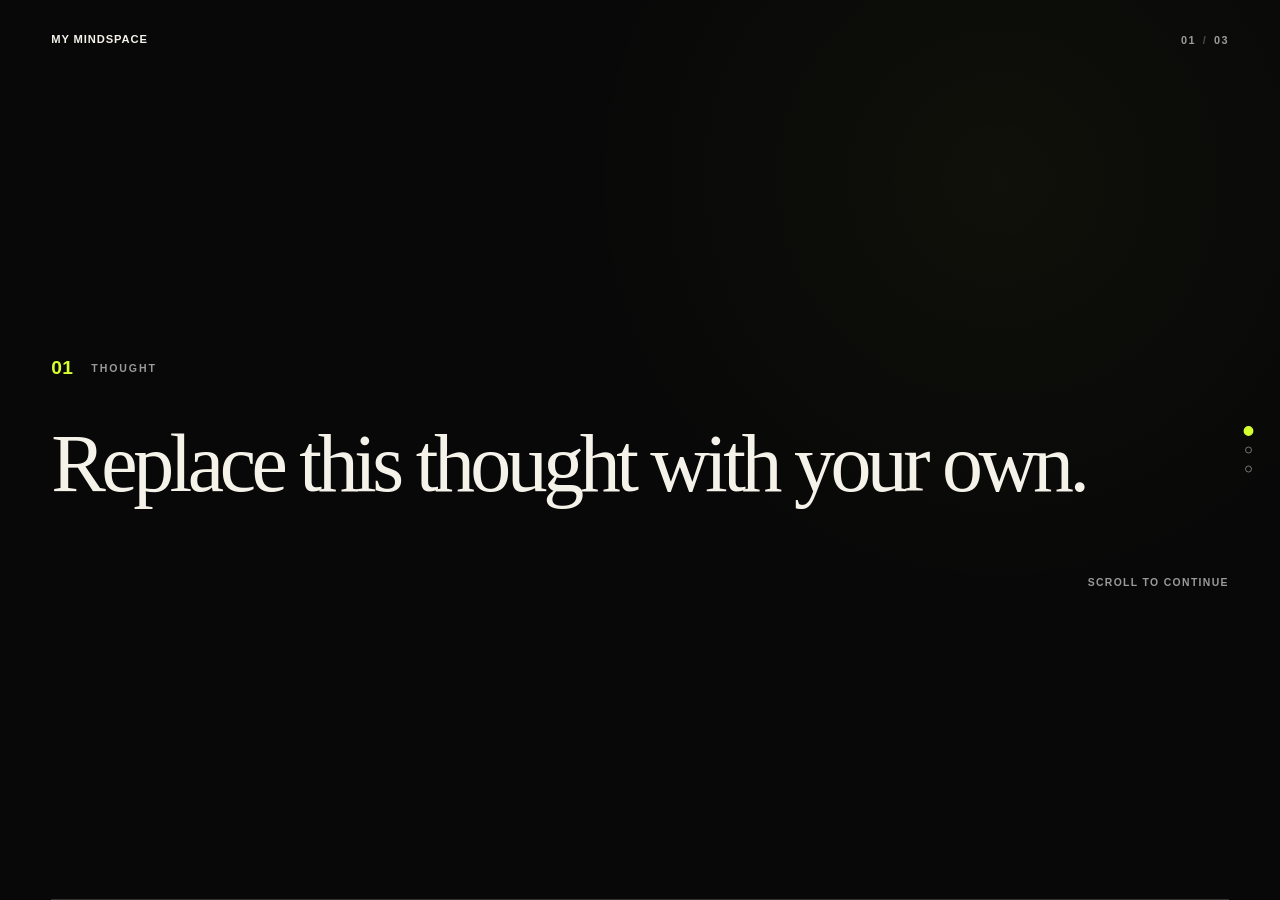
<file: thoughts.html>
<!DOCTYPE html>
<html lang="en">
<head>
  <meta charset="UTF-8">

  <meta
    name="viewport"
    content="width=device-width, initial-scale=1.0"
  >

  <meta
    name="description"
    content="A personal archive of thoughts, quotes, and unfinished ideas."
  >

  <title>Archive | Mindspace</title>

  <link rel="stylesheet" href="styles.css">
</head>

<body class="thoughts-page">

  <header class="archive-header">

    <a
      class="archive-home-link"
      href="index.html"
      id="archiveBrand"
      aria-label="Return to homepage and hero video"
    >
      My Mindspace
    </a>

    <div class="archive-position" aria-live="polite">
      <span id="currentThoughtNumber">01</span>
      <span class="position-divider">/</span>
      <span id="totalThoughtNumber">01</span>
    </div>

  </header>

  <main
    class="thoughts-container"
    id="thoughtsContainer"
    aria-label="Thought archive"
  ></main>

  <nav
    class="progress-navigation"
    id="progressNavigation"
    aria-label="Thought navigation"
  ></nav>

  <noscript>
    <div class="noscript-message">
      This archive needs JavaScript enabled to display its content.
    </div>
  </noscript>

  <script src="config.js"></script>

  <script>
    (() => {
      "use strict";

      const fallbackSite = {
        title: "My Mindspace",
        tagline: "A public archive of private thinking.",
        statement: "This is not advice. It's evidence of thinking.",
        author: "@yourname",
        theme: {
          background: "#080808",
          text: "#F5F2EA",
          accent: "#D6FF2F",
          muted: "#9A9A9A"
        },
        thoughts: [
          {
            type: "thought",
            date: "",
            text: "Replace this thought with your own."
          }
        ]
      };

      const site =
        typeof SITE !== "undefined"
          ? { ...fallbackSite, ...SITE }
          : fallbackSite;

      const theme = {
        ...fallbackSite.theme,
        ...(site.theme || {})
      };

      const thoughts =
        Array.isArray(site.thoughts) && site.thoughts.length
          ? site.thoughts
          : fallbackSite.thoughts;

      document.documentElement.style.setProperty(
        "--background",
        theme.background
      );

      document.documentElement.style.setProperty(
        "--text",
        theme.text
      );

      document.documentElement.style.setProperty(
        "--accent",
        theme.accent
      );

      document.documentElement.style.setProperty(
        "--muted",
        theme.muted
      );

      document.title = `Archive | ${site.title}`;

      document.getElementById("archiveBrand").textContent =
        site.title;

      const container =
        document.getElementById("thoughtsContainer");

      const progressNavigation =
        document.getElementById("progressNavigation");

      const currentNumber =
        document.getElementById("currentThoughtNumber");

      const totalNumber =
        document.getElementById("totalThoughtNumber");

      function formatNumber(number) {
        return String(number).padStart(2, "0");
      }

      totalNumber.textContent = formatNumber(thoughts.length);

      function createThoughtSection(item, index) {
        const section = document.createElement("section");

        section.className = "thought-screen";
        section.id = `thought-${index + 1}`;
        section.dataset.index = String(index);

        if (index % 2 !== 0) {
          section.classList.add("thought-screen-alternate");
        }

        const inner = document.createElement("div");
        inner.className = "thought-inner";

        const top = document.createElement("div");
        top.className = "thought-topline";

        const number = document.createElement("span");
        number.className = "thought-number";
        number.textContent = formatNumber(index + 1);

        const type = document.createElement("span");
        type.className = "thought-type";
        type.textContent = item.type || "thought";

        top.append(number, type);

        const text = document.createElement("p");
        text.className = "thought-text";
        text.textContent =
          item.text || "Add your thought in config.js.";

        const footer = document.createElement("div");
        footer.className = "thought-footer";

        const date = document.createElement("span");
        date.className = "thought-date";
        date.textContent = item.date || "";

        const scrollHint = document.createElement("span");
        scrollHint.className = "thought-scroll-hint";

        if (index === thoughts.length - 1) {
          const returnLink = document.createElement("a");

          returnLink.className = "return-home-link";
          returnLink.href = "index.html";
          returnLink.textContent = "Return to the beginning";

          scrollHint.appendChild(returnLink);
        } else {
          scrollHint.textContent =
            index === 0 ? "Scroll to continue" : "";
        }

        footer.append(date, scrollHint);
        inner.append(top, text, footer);
        section.appendChild(inner);

        return section;
      }

      function createProgressButton(index) {
        const button = document.createElement("button");

        button.className = "progress-dot";
        button.type = "button";
        button.setAttribute(
          "aria-label",
          `Go to thought ${index + 1}`
        );

        button.addEventListener("click", () => {
          const target =
            document.getElementById(`thought-${index + 1}`);

          target.scrollIntoView({
            behavior: "smooth",
            block: "start"
          });
        });

        return button;
      }

      thoughts.forEach((item, index) => {
        container.appendChild(
          createThoughtSection(item, index)
        );

        progressNavigation.appendChild(
          createProgressButton(index)
        );
      });

      const sections =
        Array.from(document.querySelectorAll(".thought-screen"));

      const progressDots =
        Array.from(document.querySelectorAll(".progress-dot"));

      function setActiveThought(index) {
        sections.forEach((section, sectionIndex) => {
          section.classList.toggle(
            "is-active",
            sectionIndex === index
          );
        });

        progressDots.forEach((dot, dotIndex) => {
          dot.classList.toggle(
            "is-active",
            dotIndex === index
          );

          dot.setAttribute(
            "aria-current",
            dotIndex === index ? "true" : "false"
          );
        });

        currentNumber.textContent = formatNumber(index + 1);
      }

      const observer = new IntersectionObserver(
        (entries) => {
          entries.forEach((entry) => {
            if (!entry.isIntersecting) {
              return;
            }

            const index = Number(entry.target.dataset.index);
            setActiveThought(index);
          });
        },
        {
          root: container,
          threshold: 0.6
        }
      );

      sections.forEach((section) => observer.observe(section));

      function moveToThought(direction) {
        const currentIndex = sections.findIndex((section) =>
          section.classList.contains("is-active")
        );

        const safeCurrentIndex =
          currentIndex === -1 ? 0 : currentIndex;

        const nextIndex = Math.min(
          Math.max(
            safeCurrentIndex + direction,
            0
          ),
          sections.length - 1
        );

        sections[nextIndex].scrollIntoView({
          behavior: "smooth",
          block: "start"
        });
      }

      document.addEventListener("keydown", (event) => {
        const downKeys = [
          "ArrowDown",
          "PageDown",
          " "
        ];

        const upKeys = [
          "ArrowUp",
          "PageUp"
        ];

        if (downKeys.includes(event.key)) {
          event.preventDefault();
          moveToThought(1);
        }

        if (upKeys.includes(event.key)) {
          event.preventDefault();
          moveToThought(-1);
        }

        if (event.key === "Home") {
          event.preventDefault();

          sections[0].scrollIntoView({
            behavior: "smooth"
          });
        }

        if (event.key === "End") {
          event.preventDefault();

          sections[sections.length - 1].scrollIntoView({
            behavior: "smooth"
          });
        }
      });

      setActiveThought(0);
    })();
  </script>

</body>
</html>
</file>
<file: styles.css>
:root {
  --background: #080808;
  --background-alt: #0f0f0f;
  --text: #f5f2ea;
  --accent: #d6ff2f;
  --muted: #9a9a9a;
  --border: rgba(245, 242, 234, 0.18);

  --sans:
    -apple-system,
    BlinkMacSystemFont,
    "Segoe UI",
    Helvetica,
    Arial,
    sans-serif;

  --serif:
    Georgia,
    "Times New Roman",
    serif;

  --page-padding: clamp(20px, 4vw, 64px);
  --transition: 220ms ease;
}

*,
*::before,
*::after {
  box-sizing: border-box;
}

html {
  background: var(--background);
  color: var(--text);
  scroll-behavior: smooth;
}

body {
  min-height: 100%;
  margin: 0;
  overflow-x: hidden;
  background: var(--background);
  color: var(--text);
  font-family: var(--sans);
  -webkit-font-smoothing: antialiased;
  text-rendering: optimizeLegibility;
}

button,
a {
  font: inherit;
}

button {
  border: 0;
}

a {
  color: inherit;
}

::selection {
  background: var(--accent);
  color: var(--background);
}

.noscript-message {
  position: fixed;
  z-index: 999;
  right: 20px;
  bottom: 20px;
  left: 20px;
  padding: 16px 20px;
  border: 1px solid var(--border);
  background: var(--background);
  color: var(--text);
  text-align: center;
}

/* --------------------------------------------------
   Homepage
-------------------------------------------------- */

.home-page {
  overflow: hidden;
}

.hero {
  position: relative;
  min-height: 100svh;
  overflow: hidden;
  background: var(--background);
}

.hero-video {
  position: absolute;
  inset: 0;
  width: 100%;
  height: 100%;
  object-fit: cover;
  object-position: center;
  filter:
    grayscale(100%)
    brightness(0.52)
    contrast(1.08);
  transform: scale(1.01);
}

.hero-overlay {
  position: absolute;
  inset: 0;
  background:
    radial-gradient(
      circle at 75% 25%,
      transparent 0%,
      rgba(0, 0, 0, 0.18) 42%,
      rgba(0, 0, 0, 0.55) 100%
    ),
    linear-gradient(
      180deg,
      rgba(0, 0, 0, 0.12) 0%,
      rgba(0, 0, 0, 0.25) 48%,
      rgba(0, 0, 0, 0.88) 100%
    );
}

.site-header {
  position: absolute;
  z-index: 10;
  top: 0;
  right: 0;
  left: 0;
  display: flex;
  align-items: flex-start;
  justify-content: space-between;
  gap: 24px;
  padding:
    clamp(20px, 3vw, 36px)
    var(--page-padding);
}

.site-brand {
  max-width: min(48vw, 340px);
  color: var(--text);
  font-size: 0.72rem;
  font-weight: 800;
  line-height: 1.05;
  letter-spacing: 0.08em;
  text-decoration: none;
  text-transform: uppercase;
}

.sound-button {
  display: inline-flex;
  align-items: center;
  gap: 10px;
  min-height: 42px;
  padding: 10px 16px;
  border: 1px solid rgba(245, 242, 234, 0.28);
  border-radius: 999px;
  background: rgba(8, 8, 8, 0.4);
  color: var(--text);
  cursor: pointer;
  font-size: 0.68rem;
  font-weight: 800;
  letter-spacing: 0.12em;
  text-transform: uppercase;
  backdrop-filter: blur(12px);
  transition:
    background var(--transition),
    border-color var(--transition),
    color var(--transition),
    transform var(--transition);
}

.sound-button:hover {
  border-color: var(--text);
  background: var(--text);
  color: var(--background);
  transform: translateY(-2px);
}

.sound-button:focus-visible {
  outline: 2px solid var(--accent);
  outline-offset: 4px;
}

.sound-icon {
  color: var(--accent);
  font-size: 0.62rem;
}

.sound-button.sound-active .sound-icon {
  animation: soundPulse 1.5s ease-in-out infinite;
}

.hero-content {
  position: relative;
  z-index: 5;
  min-height: 100svh;
  display: flex;
  flex-direction: column;
  justify-content: flex-end;
  padding:
    130px
    var(--page-padding)
    clamp(42px, 7vh, 84px);
}

.hero-kicker {
  margin: 0 0 20px;
  color: var(--accent);
  font-size: 0.7rem;
  font-weight: 800;
  letter-spacing: 0.18em;
  text-transform: uppercase;
}

.hero-title {
  max-width: 1150px;
  margin: 0;
  font-size: clamp(4.1rem, 11.5vw, 11.5rem);
  font-weight: 900;
  line-height: 0.78;
  letter-spacing: -0.085em;
  overflow-wrap: anywhere;
  text-transform: uppercase;
}

.hero-tagline {
  max-width: 600px;
  margin: 32px 0 0;
  font-size: clamp(1.05rem, 2vw, 1.45rem);
  line-height: 1.45;
  letter-spacing: -0.02em;
}

.hero-actions {
  margin-top: 32px;
}

.primary-button {
  display: inline-flex;
  align-items: center;
  justify-content: center;
  gap: 28px;
  min-height: 52px;
  padding: 14px 22px;
  border: 1px solid var(--text);
  border-radius: 999px;
  color: var(--text);
  font-size: 0.72rem;
  font-weight: 800;
  letter-spacing: 0.12em;
  text-decoration: none;
  text-transform: uppercase;
  transition:
    background var(--transition),
    color var(--transition),
    border-color var(--transition),
    transform var(--transition);
}

.primary-button:hover {
  border-color: var(--accent);
  background: var(--accent);
  color: var(--background);
  transform: translateY(-2px);
}

.primary-button:focus-visible {
  outline: 2px solid var(--accent);
  outline-offset: 4px;
}

.hero-statement {
  max-width: 500px;
  margin: 28px 0 0;
  color: rgba(245, 242, 234, 0.7);
  font-family: var(--serif);
  font-size: 0.95rem;
  font-style: italic;
  line-height: 1.5;
}

.hero-scroll-indicator {
  position: absolute;
  z-index: 5;
  right: var(--page-padding);
  bottom: clamp(42px, 7vh, 84px);
  display: flex;
  align-items: center;
  gap: 12px;
  color: rgba(245, 242, 234, 0.65);
  font-size: 0.62rem;
  font-weight: 700;
  letter-spacing: 0.15em;
  text-transform: uppercase;
  transform: rotate(90deg);
  transform-origin: right bottom;
  pointer-events: none;
}

.scroll-line {
  width: 54px;
  height: 1px;
  background: currentColor;
}

/* --------------------------------------------------
   Thought archive
-------------------------------------------------- */

.thoughts-page {
  height: 100%;
  overflow: hidden;
}

.archive-header {
  position: fixed;
  z-index: 100;
  top: 0;
  right: 0;
  left: 0;
  display: flex;
  align-items: flex-start;
  justify-content: space-between;
  gap: 20px;
  padding:
    clamp(20px, 3vw, 34px)
    var(--page-padding);
  pointer-events: none;
}

.archive-home-link,
.archive-position {
  pointer-events: auto;
}

.archive-home-link {
  max-width: min(52vw, 340px);
  color: var(--text);
  font-size: 0.7rem;
  font-weight: 800;
  line-height: 1.05;
  letter-spacing: 0.08em;
  text-decoration: none;
  text-transform: uppercase;
  transition: color var(--transition);
}

.archive-home-link:hover {
  color: var(--accent);
}

.archive-home-link:focus-visible {
  outline: 2px solid var(--accent);
  outline-offset: 5px;
}

.archive-position {
  display: flex;
  gap: 7px;
  color: var(--muted);
  font-size: 0.68rem;
  font-weight: 700;
  letter-spacing: 0.12em;
}

.position-divider {
  opacity: 0.45;
}

.thoughts-container {
  height: 100svh;
  overflow-y: auto;
  overscroll-behavior-y: contain;
  scroll-behavior: smooth;
  scroll-snap-type: y mandatory;
  scrollbar-width: none;
}

.thoughts-container::-webkit-scrollbar {
  display: none;
}

.thought-screen {
  position: relative;
  min-height: 100svh;
  display: flex;
  align-items: center;
  overflow: hidden;
  padding:
    clamp(110px, 15vh, 160px)
    var(--page-padding)
    clamp(70px, 10vh, 110px);
  background:
    radial-gradient(
      circle at 78% 20%,
      rgba(214, 255, 47, 0.035),
      transparent 34%
    ),
    var(--background);
  scroll-snap-align: start;
  scroll-snap-stop: always;
}

.thought-screen-alternate {
  background:
    radial-gradient(
      circle at 20% 78%,
      rgba(245, 242, 234, 0.035),
      transparent 35%
    ),
    color-mix(
      in srgb,
      var(--background) 94%,
      var(--text) 6%
    );
}

.thought-screen::after {
  content: "";
  position: absolute;
  right: var(--page-padding);
  bottom: 0;
  left: var(--page-padding);
  height: 1px;
  background: var(--border);
}

.thought-inner {
  width: min(100%, 1280px);
  margin: 0 auto;
  opacity: 0.28;
  transform: translateY(24px);
  transition:
    opacity 600ms ease,
    transform 700ms cubic-bezier(0.22, 1, 0.36, 1);
}

.thought-screen.is-active .thought-inner {
  opacity: 1;
  transform: translateY(0);
}

.thought-topline {
  display: flex;
  align-items: center;
  gap: 18px;
  margin-bottom: clamp(28px, 5vh, 54px);
}

.thought-number {
  color: var(--accent);
  font-size: clamp(1rem, 1.5vw, 1.35rem);
  font-weight: 900;
  letter-spacing: 0.02em;
}

.thought-type {
  color: var(--muted);
  font-size: 0.66rem;
  font-weight: 800;
  letter-spacing: 0.18em;
  text-transform: uppercase;
}

.thought-text {
  max-width: 1080px;
  margin: 0;
  font-family: var(--serif);
  font-size: clamp(2.4rem, 6.4vw, 6.6rem);
  font-weight: 400;
  line-height: 0.98;
  letter-spacing: -0.055em;
  text-wrap: balance;
}

.thought-footer {
  display: flex;
  align-items: flex-end;
  justify-content: space-between;
  gap: 30px;
  margin-top: clamp(42px, 8vh, 84px);
}

.thought-date,
.thought-scroll-hint {
  color: var(--muted);
  font-size: 0.65rem;
  font-weight: 700;
  letter-spacing: 0.13em;
  text-transform: uppercase;
}

.return-home-link {
  position: relative;
  color: var(--text);
  text-decoration: none;
  transition: color var(--transition);
}

.return-home-link::after {
  content: "";
  position: absolute;
  right: 0;
  bottom: -5px;
  left: 0;
  height: 1px;
  background: var(--accent);
  transform: scaleX(0);
  transform-origin: right;
  transition: transform var(--transition);
}

.return-home-link:hover {
  color: var(--accent);
}

.return-home-link:hover::after {
  transform: scaleX(1);
  transform-origin: left;
}

.return-home-link:focus-visible {
  outline: 2px solid var(--accent);
  outline-offset: 5px;
}

.progress-navigation {
  position: fixed;
  z-index: 100;
  top: 50%;
  right: clamp(14px, 2.2vw, 34px);
  display: flex;
  flex-direction: column;
  gap: 12px;
  transform: translateY(-50%);
}

.progress-dot {
  width: 7px;
  height: 7px;
  padding: 0;
  border: 1px solid rgba(245, 242, 234, 0.45);
  border-radius: 50%;
  background: transparent;
  cursor: pointer;
  transition:
    background var(--transition),
    border-color var(--transition),
    transform var(--transition);
}

.progress-dot:hover,
.progress-dot.is-active {
  border-color: var(--accent);
  background: var(--accent);
  transform: scale(1.4);
}

.progress-dot:focus-visible {
  outline: 2px solid var(--accent);
  outline-offset: 4px;
}

/* --------------------------------------------------
   Animations
-------------------------------------------------- */

@keyframes soundPulse {
  0%,
  100% {
    opacity: 0.45;
    transform: scale(0.85);
  }

  50% {
    opacity: 1;
    transform: scale(1.15);
  }
}

/* --------------------------------------------------
   Tablet and mobile
-------------------------------------------------- */

@media (max-width: 800px) {
  .home-page {
    overflow: auto;
  }

  .site-header {
    align-items: center;
  }

  .site-brand {
    max-width: 52vw;
  }

  .sound-button {
    min-height: 40px;
    padding: 9px 13px;
  }

  .hero-content {
    padding-top: 120px;
  }

  .hero-title {
    font-size: clamp(3.8rem, 17vw, 7rem);
    line-height: 0.82;
  }

  .hero-tagline {
    max-width: 90%;
  }

  .hero-scroll-indicator {
    display: none;
  }

  .thought-screen {
    padding-right: calc(var(--page-padding) + 16px);
  }

  .thought-text {
    font-size: clamp(2.35rem, 10vw, 4.8rem);
    line-height: 1.02;
  }

  .progress-navigation {
    right: 10px;
    gap: 10px;
  }

  .progress-dot {
    width: 6px;
    height: 6px;
  }
}

@media (max-width: 520px) {
  .site-header {
    padding-top: 18px;
  }

  .site-brand {
    font-size: 0.62rem;
  }

  .sound-button {
    gap: 7px;
    padding: 8px 11px;
    font-size: 0.58rem;
  }

  .hero-content {
    padding-bottom: 36px;
  }

  .hero-kicker {
    margin-bottom: 16px;
    font-size: 0.6rem;
  }

  .hero-title {
    font-size: clamp(3.5rem, 18vw, 5.8rem);
  }

  .hero-tagline {
    margin-top: 24px;
    font-size: 1rem;
  }

  .hero-actions {
    margin-top: 26px;
  }

  .primary-button {
    width: 100%;
    justify-content: space-between;
  }

  .hero-statement {
    margin-top: 22px;
    font-size: 0.84rem;
  }

  .archive-header {
    padding-top: 18px;
  }

  .archive-home-link {
    max-width: 65vw;
    font-size: 0.6rem;
  }

  .archive-position {
    font-size: 0.6rem;
  }

  .thought-screen {
    padding-top: 105px;
    padding-bottom: 54px;
  }

  .thought-topline {
    margin-bottom: 28px;
  }

  .thought-text {
    font-size: clamp(2.15rem, 10.8vw, 3.6rem);
    letter-spacing: -0.045em;
  }

  .thought-footer {
    align-items: flex-start;
    flex-direction: column;
    gap: 18px;
    margin-top: 46px;
  }

  .progress-navigation {
    display: none;
  }
}

/* --------------------------------------------------
   Reduced motion
-------------------------------------------------- */

@media (prefers-reduced-motion: reduce) {
  html,
  .thoughts-container {
    scroll-behavior: auto;
  }

  *,
  *::before,
  *::after {
    animation-duration: 0.01ms !important;
    animation-iteration-count: 1 !important;
    transition-duration: 0.01ms !important;
  }

  .thought-inner {
    opacity: 1;
    transform: none;
  }
}
</file>
